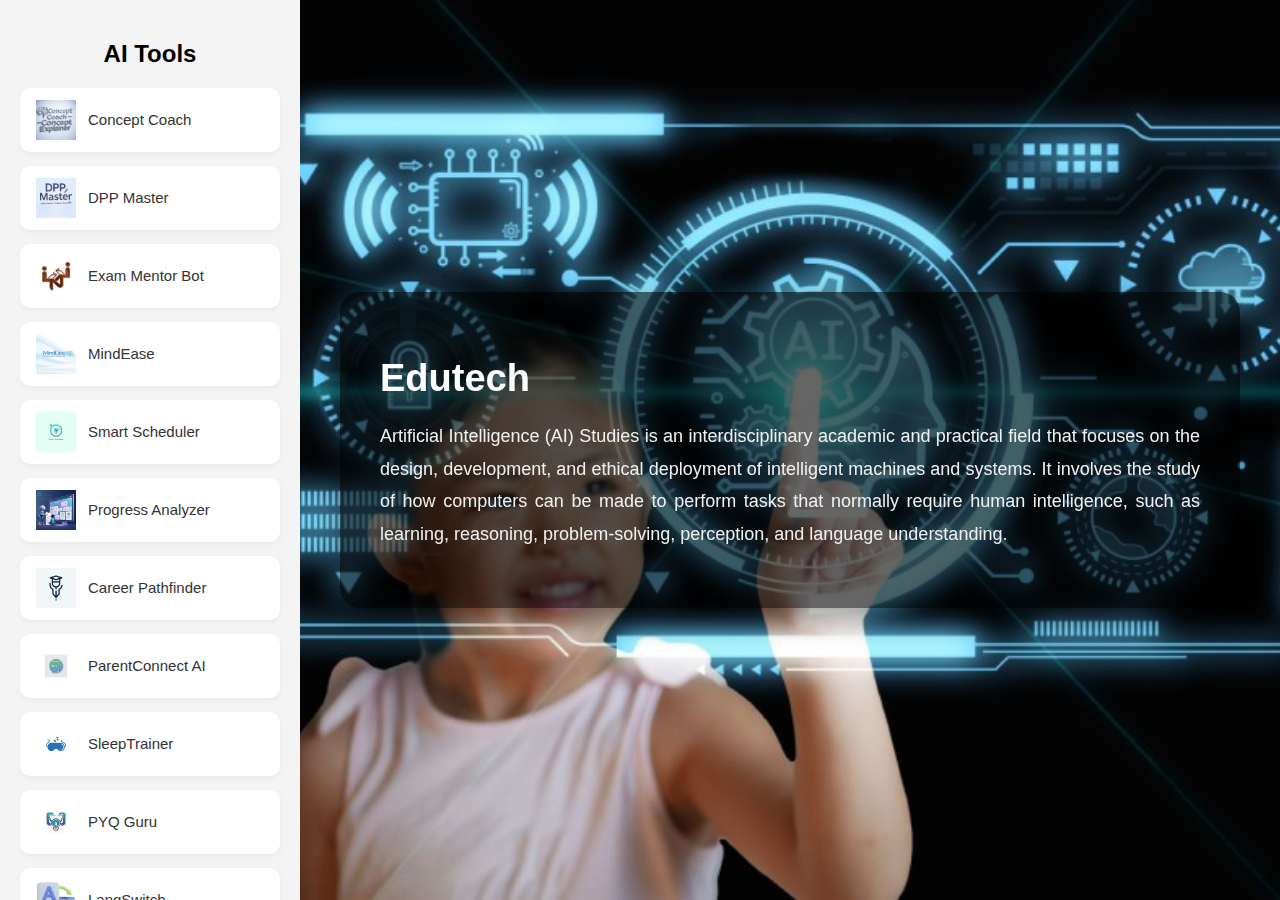
<file: index.html>
<!DOCTYPE html>
<html lang="en">

<head>
    <meta charset="utf-8" />
    <meta name="viewport" content="width=device-width, initial-scale=1" />
    <title>Edutech AI Widgets</title>
    <link rel="icon" href="img/favicon.png" type="image/x-icon">
    <link rel="stylesheet" href="styles/style.css" />
    <!-- <link rel="stylesheet" href="styles/globals.css" /> -->
    <!-- <link rel="stylesheet" href="styles/styleguide.css" /> -->
</head>

<body>
    <!-- Sidebar for AI Agent Buttons -->
    <div class="sidebar">
        <h2>AI Tools</h2>
        <div class="widget-buttons">
            <button class="agent-button" onclick="load('87948b5a618a08aab9b947d4e75acd65')">
                <img src="img/concept-coach.png" alt="Concept Coach" />
                <span>Concept Coach</span>
            </button>
            <button class="agent-button" onclick="load('1dabb22bc64be21ed4d9988c1915fe24')">
                <img src="img/dpp-master.png" alt="DPP Master" />
                <span>DPP Master</span>
            </button>
            <button class="agent-button" onclick="load('3cd44c1a7052931e82fee78a7e44542e')">
                <img src="img/exam-mentor.png" alt="Exam Mentor Bot" />
                <span>Exam Mentor Bot</span>
            </button>
            <button class="agent-button" onclick="load('91945ad37e091d60384a7ffa7c177e46')">
                <img src="img/mindease.png" alt="MindEase" />
                <span>MindEase</span>
            </button>
            <button class="agent-button" onclick="load('72b976b863d5f30dd6e7b8476569443d')">
                <img src="img/smart-scheduler.png" alt="Smart Scheduler" />
                <span>Smart Scheduler</span>
            </button>
            <button class="agent-button" onclick="load('8ef9b4125d3969e3f5c936ec3d742412')">
                <img src="img/progress-analyzer.png" alt="Progress Analyzer" />
                <span>Progress Analyzer</span>
            </button>
            <button class="agent-button" onclick="load('f32ae6752dfb8605c12453fc8baef578')">
                <img src="img/career-pathfinder.png" alt="Career Pathfinder" />
                <span>Career Pathfinder</span>
            </button>
            <button class="agent-button" onclick="load('5be42f4043bf7c90cfb10c92d5d1f534')">
                <img src="img/parent-connect.png" alt="ParentConnect AI" />
                <span>ParentConnect AI</span>
            </button>
            <button class="agent-button" onclick="load('92934105a8b46555654e5de46eb4ed68')">
                <img src="img/sleeptrainer.png" alt="SleepTrainer" />
                <span>SleepTrainer</span>
            </button>
            <button class="agent-button" onclick="load('aad4982ea1ad391e133449cedf3b59fe')">
                <img src="img/pyq-guru.png" alt="PYQ Guru" />
                <span>PYQ Guru</span>
            </button>
            <button class="agent-button" onclick="load('5a6a8d98a8afc37bdeeabf57e199d2df')">
                <img src="img/langswitch.png" alt="LangSwitch" />
                <span>LangSwitch</span>
            </button>
            <button class="agent-button" onclick="load('204edcebce08d07aa14451cf9320e228')">
                <img src="img/quizmaster.png" alt="QuizMaster" />
                <span>QuizMaster</span>
            </button>
            <button class="agent-button" onclick="load('cbe23689ed635964de37ec59c338b08f')">
                <img src="img/doubtsolver.png" alt="DoubtSolver AI" />
                <span>DoubtSolver AI</span>
            </button>
            <button class="agent-button" onclick="load('3563ad542129ae933469898af462182a')">
                <img src="img/notification.png" alt="Notification" />
                <span>Notification</span>
            </button>
        </div>
    </div>

    <!-- Main Content Area -->
    <div class="main-content">
        <div class="background-image">
            <div class="overlay">
                <h1>Edutech</h1>
                <p class="ai-description">
                    Artificial Intelligence (AI) Studies is an interdisciplinary academic and practical field that
                    focuses on the design, development, and ethical deployment of intelligent machines and systems. It
                    involves the study of how computers can be made to perform
                    tasks that normally require human intelligence, such as learning, reasoning, problem-solving,
                    perception, and language understanding.
                </p>
            </div>
        </div>
        <div id="widget-container"></div>
    </div>


    <!-- Script for Loading Widget -->

    <script>
        let currentAgentKey = null;

        function load(secretKey) {
            function loadAgent(secretKey) {
                // If the same agent is clicked again, do nothing
                if (currentAgentKey === secretKey) return;

                // Update the currently loaded agent
                currentAgentKey = secretKey;

                // Remove previous widget script if it exists
                const existingScript = document.getElementById('omnidimension-web-widget');
                if (existingScript) {
                    location.reload();
                    existingScript.remove();
                    console.log("Removed the widget: " + existingScript);


                }

                loadAgent(secretKey);
                console.log("Loaded agent again");

                // Remove existing iframe/widget from the DOM (cleanup)
                const iframes = document.querySelectorAll('iframe');
                iframes.forEach((frame) => {
                    if (frame.src.includes("omnidim.io")) {
                        frame.remove();
                    }
                });

                // Clear container in case widget uses a div
                const widgetContainer = document.getElementById('widget-container');
                widgetContainer.innerHTML = '';

                // Add new script
                const script = document.createElement('script');
                script.id = 'omnidimension-web-widget';
                script.async = true;
                script.src = `https://backend.omnidim.io/web_widget.js?secret_key=${secretKey}`;
                script.reload = () => {
                    console.log("Agent loaded successfully");
                    // Optional: call window.initAgent(secretKey) or similar
                };
                document.body.appendChild(script);
            }
            //call directly after removing 
            loadAgent(secretKey);

        }
    </script>
</body>

</html>
</file>
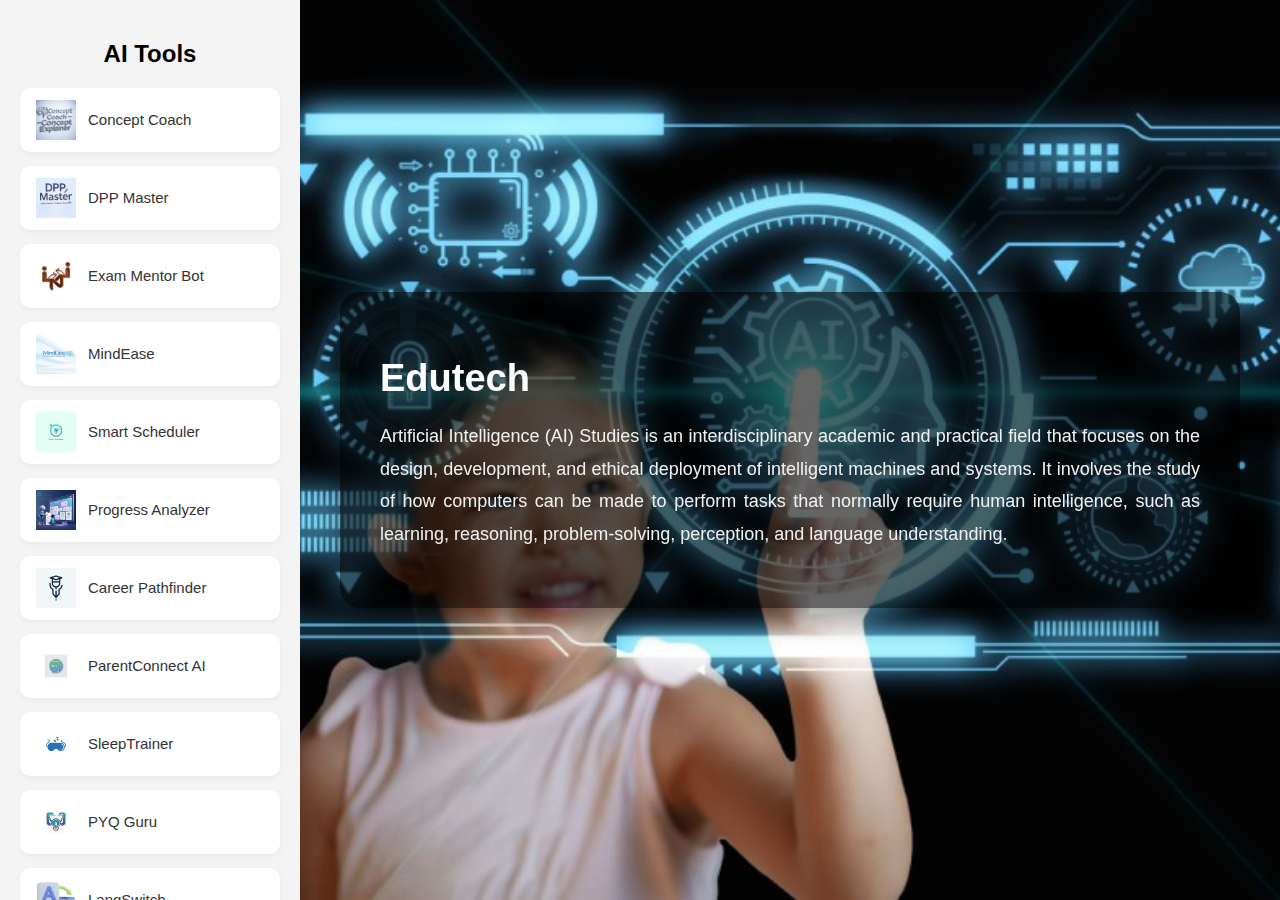
<file: chat.html>
<!DOCTYPE html>
<html lang="en">

<head>
    <meta charset="utf-8" />
    <meta name="viewport" content="width=device-width, initial-scale=1" />
    <title>Edutech AI Widgets</title>
    <link rel="stylesheet" href="style.css" />
</head>

<body>
    <!-- Sidebar for AI Agent Buttons -->
    <div class="sidebar">
        <h2>AI Tools</h2>
        <div class="widget-buttons">
            <button class="agent-button" onclick="load('87948b5a618a08aab9b947d4e75acd65')">
                <img src="img/concept-coach.png" alt="Concept Coach" />
                <span>Concept Coach</span>
            </button>
            <button class="agent-button" onclick="load('1dabb22bc64be21ed4d9988c1915fe24')">
                <img src="img/dpp-master.png" alt="DPP Master" />
                <span>DPP Master</span>
            </button>
            <button class="agent-button" onclick="load('3cd44c1a7052931e82fee78a7e44542e')">
                <img src="img/exam-mentor.png" alt="Exam Mentor Bot" />
                <span>Exam Mentor Bot</span>
            </button>
            <button class="agent-button" onclick="load('91945ad37e091d60384a7ffa7c177e46')">
                <img src="img/mindease.png" alt="MindEase" />
                <span>MindEase</span>
            </button>
            <button class="agent-button" onclick="load('72b976b863d5f30dd6e7b8476569443d')">
                <img src="img/smart-scheduler.png" alt="Smart Scheduler" />
                <span>Smart Scheduler</span>
            </button>
            <button class="agent-button" onclick="load('8ef9b4125d3969e3f5c936ec3d742412')">
                <img src="img/progress-analyzer.png" alt="Progress Analyzer" />
                <span>Progress Analyzer</span>
            </button>
            <button class="agent-button" onclick="load('f32ae6752dfb8605c12453fc8baef578')">
                <img src="img/career-pathfinder.png" alt="Career Pathfinder" />
                <span>Career Pathfinder</span>
            </button>
            <button class="agent-button" onclick="load('5be42f4043bf7c90cfb10c92d5d1f534')">
                <img src="img/parent-connect.png" alt="ParentConnect AI" />
                <span>ParentConnect AI</span>
            </button>
            <button class="agent-button" onclick="load('92934105a8b46555654e5de46eb4ed68')">
                <img src="img/sleeptrainer.png" alt="SleepTrainer" />
                <span>SleepTrainer</span>
            </button>
            <button class="agent-button" onclick="load('aad4982ea1ad391e133449cedf3b59fe')">
                <img src="img/pyq-guru.png" alt="PYQ Guru" />
                <span>PYQ Guru</span>
            </button>
            <button class="agent-button" onclick="load('5a6a8d98a8afc37bdeeabf57e199d2df')">
                <img src="img/langswitch.png" alt="LangSwitch" />
                <span>LangSwitch</span>
            </button>
            <button class="agent-button" onclick="load('204edcebce08d07aa14451cf9320e228')">
                <img src="img/quizmaster.png" alt="QuizMaster" />
                <span>QuizMaster</span>
            </button>
            <button class="agent-button" onclick="load('cbe23689ed635964de37ec59c338b08f')">
                <img src="img/doubtsolver.png" alt="DoubtSolver AI" />
                <span>DoubtSolver AI</span>
            </button>
            <button class="agent-button" onclick="load('3563ad542129ae933469898af462182a')">
                <img src="img/notification.png" alt="Notification" />
                <span>Notification</span>
            </button>
        </div>
    </div>

    <!-- Main Content Area -->
    <div class="main-content">
        <div class="background-image">
            <div class="overlay">
                <h1>Edutech</h1>
                <p class="ai-description">
                    Artificial Intelligence (AI) Studies is an interdisciplinary academic and practical field that
                    focuses on the design, development, and ethical deployment of intelligent machines and systems. It
                    involves the study of how computers can be made to perform
                    tasks that normally require human intelligence, such as learning, reasoning, problem-solving,
                    perception, and language understanding.
                </p>
            </div>
        </div>
        <div id="widget-container"></div>
    </div>


    <!-- Script for Loading Widget -->

    <script>
        let currentAgentKey = null;

        function load(secretKey) {
            function loadAgent(secretKey) {
                // If the same agent is clicked again, do nothing
                if (currentAgentKey === secretKey) return;

                // Update the currently loaded agent
                currentAgentKey = secretKey;

                // Remove previous widget script if it exists
                const existingScript = document.getElementById('omnidimension-web-widget');
                if (existingScript) {
                    location.reload();
                    existingScript.remove();
                    console.log("Removed the widget: " + existingScript);


                }

                loadAgent(secretKey);
                console.log("Loaded agent again");

                // Remove existing iframe/widget from the DOM (cleanup)
                const iframes = document.querySelectorAll('iframe');
                iframes.forEach((frame) => {
                    if (frame.src.includes("omnidim.io")) {
                        frame.remove();
                    }
                });

                // Clear container in case widget uses a div
                const widgetContainer = document.getElementById('widget-container');
                widgetContainer.innerHTML = '';

                // Add new script
                const script = document.createElement('script');
                script.id = 'omnidimension-web-widget';
                script.async = true;
                script.src = `https://backend.omnidim.io/web_widget.js?secret_key=${secretKey}`;
                script.reload = () => {
                    console.log("Agent loaded successfully");
                    // Optional: call window.initAgent(secretKey) or similar
                };
                document.body.appendChild(script);
            }
            //call directly after removing 
            loadAgent(secretKey);

        }
    </script>
</body>

</html>
</file>
<file: styles/styleguide.css>
/* styleguide.css */


/* 🎨 Colors */

:root {
    --primary-color: #4a90e2;
    --secondary-color: #f4f4f4;
    --danger-color: #e74c3c;
    --success-color: #27ae60;
    --text-dark: #222;
    --text-light: #888;
    --background: #ffffff;
    --border-color: #ddd;
    --hover-shadow: rgba(0, 0, 0, 0.1);
}


/* 🧱 Typography */

:root {
    --font-base: 'Segoe UI', sans-serif;
    --font-size-base: 16px;
    --font-size-heading: 24px;
    --line-height-base: 1.5;
}


/* 📦 Spacing */

:root {
    --space-xs: 4px;
    --space-sm: 8px;
    --space-md: 16px;
    --space-lg: 24px;
    --space-xl: 32px;
}


/* 🌗 Shadows */

:root {
    --shadow-soft: 0 2px 4px rgba(0, 0, 0, 0.05);
    --shadow-medium: 0 4px 12px rgba(0, 0, 0, 0.1);
}
</file>
<file: styles/style.css>
/* Reset and Layout */

* {
    box-sizing: border-box;
}

body {
    margin: 0;
    display: flex;
    height: 100vh;
    font-family: Arial, sans-serif;
    overflow: hidden;
}


/* Sidebar */

.sidebar {
    width: 300px;
    background-color: #f4f4f4;
    padding: 20px;
    overflow-y: auto;
    box-shadow: 2px 0 6px rgba(0, 0, 0, 0.1);
}

.sidebar h2 {
    text-align: center;
    margin-bottom: 20px;
}


/* Button Layout */

.widget-buttons {
    display: flex;
    flex-direction: column;
    gap: 14px;
}

.agent-button {
    display: flex;
    align-items: center;
    gap: 12px;
    padding: 10px 14px;
    background-color: #ffffff;
    border: 2px solid transparent;
    border-radius: 10px;
    cursor: pointer;
    transition: all 0.3s ease;
    box-shadow: 0 2px 6px rgba(0, 0, 0, 0.05);
    font-size: 15px;
}

.agent-button img {
    width: 40px;
    height: 40px;
    object-fit: contain;
}

.agent-button span {
    font-weight: 500;
    color: #333;
}

.agent-button:hover {
    transform: scale(1.03);
    background-color: #f0f8ff;
    border-color: #4a90e2;
    box-shadow: 0 8px 16px rgba(0, 0, 0, 0.1);
}


/* Main Content (Updated) */

.main-content {
    flex: 1;
    position: relative;
    overflow: hidden;
    padding: 0;
    height: 100vh;
}

.background-image {
    background-image: url('img/image-27.png');
    background-size: cover;
    background-position: center;
    width: 100%;
    height: 100%;
    display: flex;
    align-items: center;
    justify-content: center;
}

.overlay {
    background-color: rgba(0, 0, 0, 0.6);
    /* Darker overlay for contrast */
    padding: 40px;
    max-width: 900px;
    margin: 40px;
    border-radius: 20px;
    box-shadow: 0 10px 30px rgba(0, 0, 0, 0.4);
    animation: fadeInUp 1s ease-out;
    color: #ffffff;
    /* Make text white for contrast */
}

.overlay h1 {
    font-size: 38px;
    color: #ffffff;
    margin-bottom: 20px;
}

.ai-description {
    font-size: 18px;
    color: #f1f1f1;
    line-height: 1.8;
    text-align: justify;
    max-width: 100%;
}

#widget-container {
    margin-top: 30px;
}


/* Animation */

@keyframes fadeInUp {
    0% {
        opacity: 0;
        transform: translateY(30px);
    }
    100% {
        opacity: 1;
        transform: translateY(0);
    }
}


/* Responsive */

@media (max-width: 768px) {
    body {
        flex-direction: column;
    }
    .sidebar {
        width: 100%;
        height: auto;
        box-shadow: none;
        border-bottom: 1px solid #ddd;
    }
    .main-content {
        padding: 16px;
    }
    .overlay {
        margin: 20px;
        padding: 20px;
    }
}
</file>
<file: styles/globals.css>
/* globals.css */


/* CSS Reset */

*,
*::before,
*::after {
    box-sizing: border-box;
}

body,
h1,
h2,
h3,
h4,
h5,
h6,
p,
ul,
ol,
figure,
blockquote,
dl,
dd {
    margin: 0;
    padding: 0;
}

ul,
ol {
    list-style: none;
}

a {
    text-decoration: none;
    color: inherit;
}

img {
    max-width: 100%;
    display: block;
}

html,
body {
    height: 100%;
    font-family: 'Segoe UI', Arial, sans-serif;
    line-height: 1.6;
    background-color: #fff;
    color: #333;
}

button {
    font: inherit;
    border: none;
    background: none;
    cursor: pointer;
}
</file>
<file: style.css>
/* Reset and Layout */

* {
    box-sizing: border-box;
}

body {
    margin: 0;
    display: flex;
    height: 100vh;
    font-family: Arial, sans-serif;
    overflow: hidden;
}


/* Sidebar */

.sidebar {
    width: 300px;
    background-color: #f4f4f4;
    padding: 20px;
    overflow-y: auto;
    box-shadow: 2px 0 6px rgba(0, 0, 0, 0.1);
}

.sidebar h2 {
    text-align: center;
    margin-bottom: 20px;
}


/* Button Layout */

.widget-buttons {
    display: flex;
    flex-direction: column;
    gap: 14px;
}

.agent-button {
    display: flex;
    align-items: center;
    gap: 12px;
    padding: 10px 14px;
    background-color: #ffffff;
    border: 2px solid transparent;
    border-radius: 10px;
    cursor: pointer;
    transition: all 0.3s ease;
    box-shadow: 0 2px 6px rgba(0, 0, 0, 0.05);
    font-size: 15px;
}

.agent-button img {
    width: 40px;
    height: 40px;
    object-fit: contain;
}

.agent-button span {
    font-weight: 500;
    color: #333;
}

.agent-button:hover {
    transform: scale(1.03);
    background-color: #f0f8ff;
    border-color: #4a90e2;
    box-shadow: 0 8px 16px rgba(0, 0, 0, 0.1);
}


/* Main Content (Updated) */

.main-content {
    flex: 1;
    position: relative;
    overflow: hidden;
    padding: 0;
    height: 100vh;
}

.background-image {
    background-image: url('img/image-27.png');
    background-size: cover;
    background-position: center;
    width: 100%;
    height: 100%;
    display: flex;
    align-items: center;
    justify-content: center;
}

.overlay {
    background-color: rgba(0, 0, 0, 0.6);
    /* Darker overlay for contrast */
    padding: 40px;
    max-width: 900px;
    margin: 40px;
    border-radius: 20px;
    box-shadow: 0 10px 30px rgba(0, 0, 0, 0.4);
    animation: fadeInUp 1s ease-out;
    color: #ffffff;
    /* Make text white for contrast */
}

.overlay h1 {
    font-size: 38px;
    color: #ffffff;
    margin-bottom: 20px;
}

.ai-description {
    font-size: 18px;
    color: #f1f1f1;
    line-height: 1.8;
    text-align: justify;
    max-width: 100%;
}

#widget-container {
    margin-top: 30px;
}


/* Animation */

@keyframes fadeInUp {
    0% {
        opacity: 0;
        transform: translateY(30px);
    }
    100% {
        opacity: 1;
        transform: translateY(0);
    }
}


/* Responsive */

@media (max-width: 768px) {
    body {
        flex-direction: column;
    }
    .sidebar {
        width: 100%;
        height: auto;
        box-shadow: none;
        border-bottom: 1px solid #ddd;
    }
    .main-content {
        padding: 16px;
    }
    .overlay {
        margin: 20px;
        padding: 20px;
    }
}
</file>
